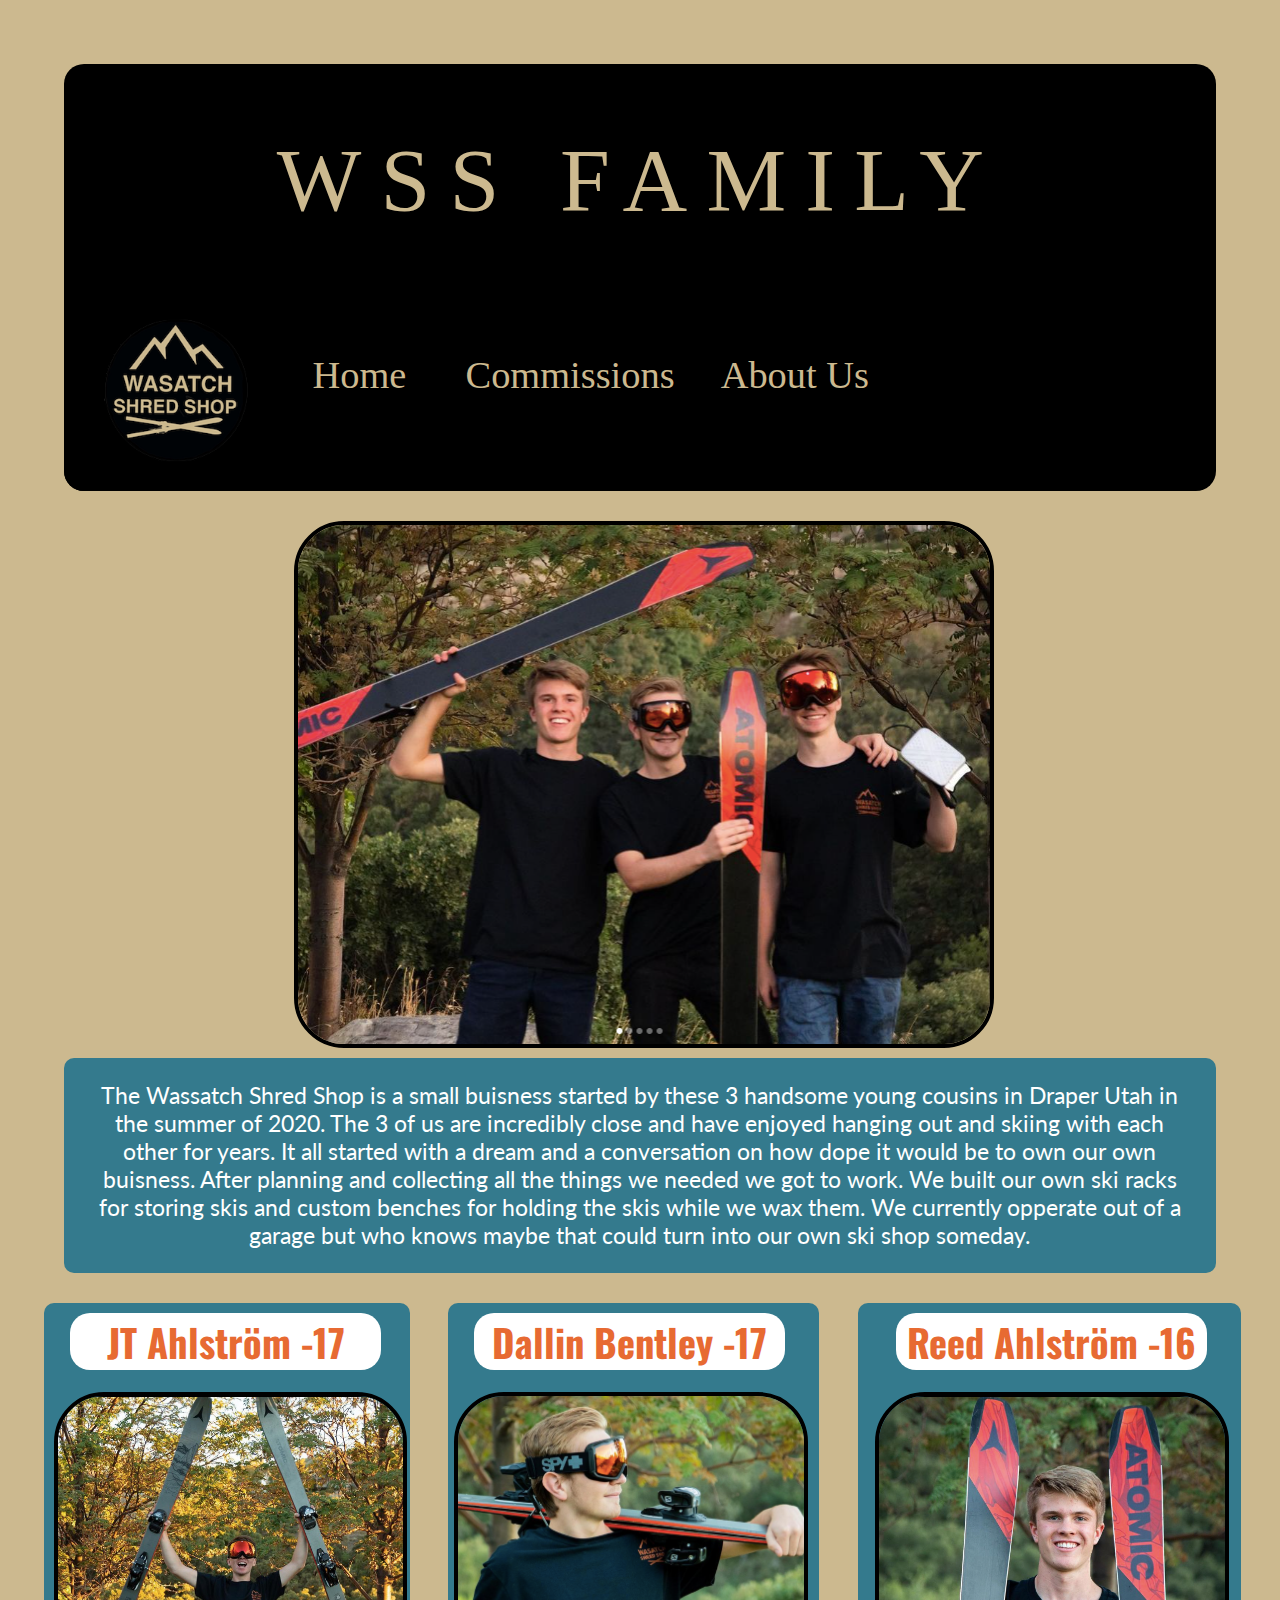
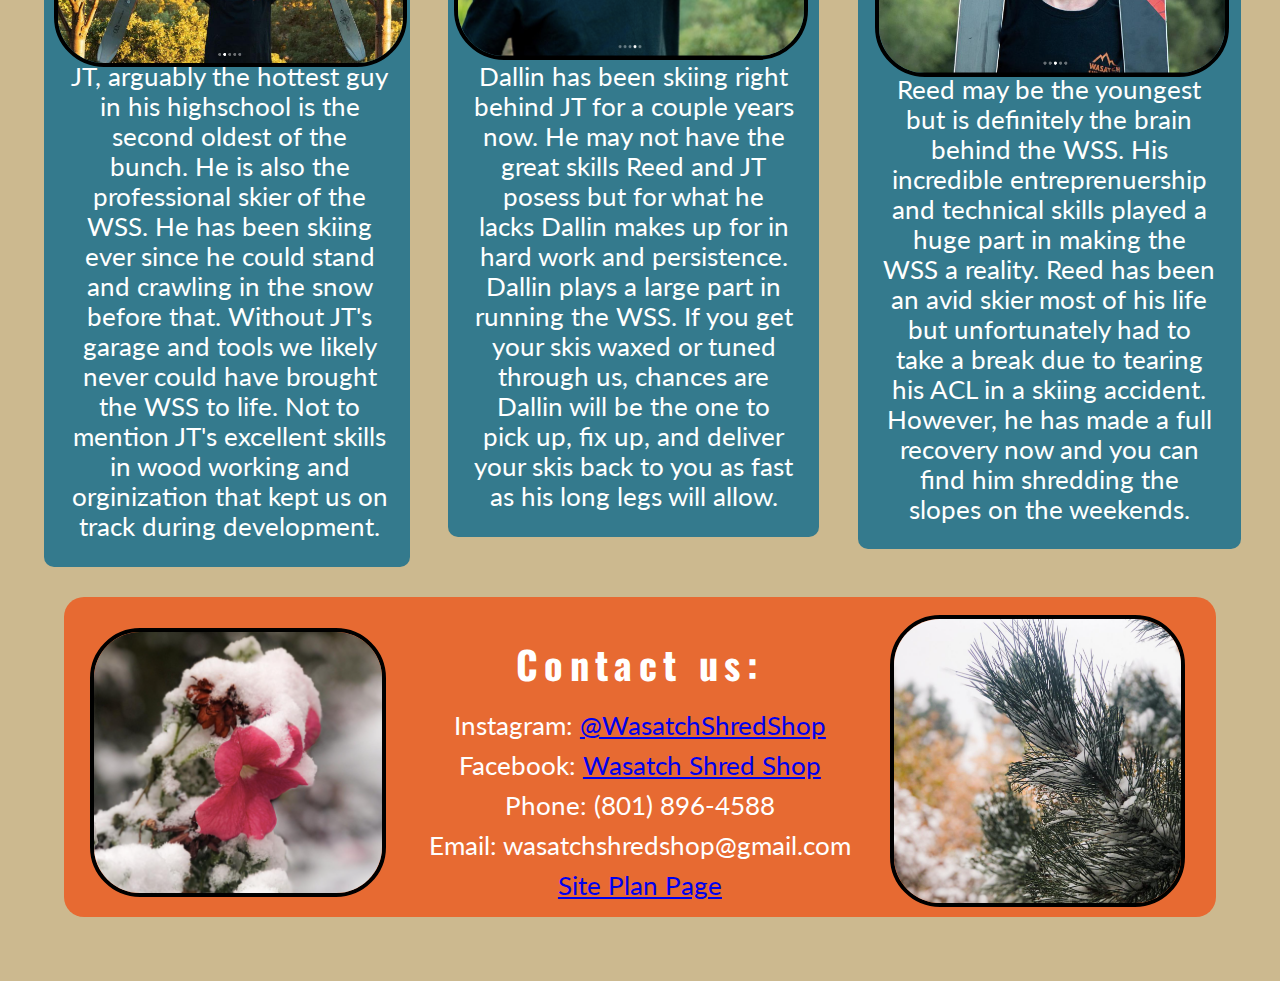
<file: WSS/about_us.html>
<!DOCTYPE html>
<html lang="en">
<head>
    <meta charset="UTF-8">
    <meta http-equiv="X-UA-Compatible" content="IE=edge">
    <meta name="viewport" content="width=device-width, initial-scale=1.0">
    <title>About Us</title>
    <link rel="stylesheet" href="./WSS_CSS.css">
    <link rel="stylesheet" href="./WSS.css">

</head>

    <header> WSS FAMILY </header>
<nav>
    <a class="header_img" href="./WSS.html"><img class="header_img" src="./images/WSS_logo.png" alt="WSS LOGO"></a>
    <a href="./WSS.html">Home</a>
    <a href="./WSS_Commissions.html">Commissions</a>
    <a href="./about_us.html">About Us</a>
</nav>

<body class="about_us_grid">

    <img class="family_img" src="./images/family_photo.png" alt="WSS Founders">
    <p class="family_story">The Wassatch Shred Shop is a small buisness started by these 3 handsome young cousins
        in Draper Utah in the summer of 2020. The 3 of us are incredibly close and have enjoyed
        hanging out and skiing with each other for years. It all started with a dream and a conversation 
        on how dope it would be to own our own buisness. After planning and collecting all the things 
        we needed we got to work. We built our own ski racks for storing skis and custom benches for 
        holding the skis while we wax them. We currently opperate out of a garage but who knows 
        maybe that could turn into our own ski shop someday. </p>


<h1 class="white_background family_intro">Meet The Family!</h1>



<h1 class="JT">JT Ahlström -17</h1>
<img class="JT_img" src="./images/JT.png" alt="Best skier">
<p class="JT_bio">JT, arguably the hottest guy in his highschool 
    is the second oldest of the bunch. He is also the 
    professional skier of the WSS. He has been skiing
    ever since he could stand and crawling in the snow before that.
    Without JT's garage and tools we likely never could have
    brought the WSS to life. Not to mention JT's excellent skills 
    in wood working and orginization that kept us on track during development. 
</p>

<h1 class="Dallin">Dallin Bentley -17</h1>
<img class="Dallin_img" src="./images/Dallin.png" alt="I made this, I can say whatever I want">
<p class="Dallin_bio">Dallin has been skiing right behind JT for a couple 
    years now. He may not have the great skills Reed and JT posess but for what he lacks 
    Dallin makes up for in hard work and persistence. Dallin plays a large
    part in running the WSS. If you get your skis waxed or tuned through us,
    chances are Dallin will be the one to pick up, fix up, and deliver your 
    skis back to you as fast as his long legs will allow. 
</p>

<h1 class="Reed">Reed Ahlström -16</h1>
<img class="Reed_img" src="./images/Reed.png" alt="One sexy boy">
<p class="Reed_bio">Reed may be the youngest but is definitely the brain behind the WSS.
His incredible entreprenuership and technical skills played a huge part
in making the WSS a reality. Reed has been an avid skier most of his life but 
unfortunately had to take a break due to tearing his ACL in a skiing accident.
However, he has made a full recovery now and you can find him shredding the 
slopes on the weekends.
</p>

<footer >
    <h3 class="footer_header white">Contact us:</h3>
    <p class="insta_footer white">Instagram: <a href="https://www.instagram.com/wasatchshredshop/" target="_blank">@WasatchShredShop</a></p>    
    <!-- <img class="insta_img_footer logo white hover" src="./images/instagram_logo.png" alt=""> <a class="white" href="https://www.instagram.com/wasatchshredshop/">@wasatchshredshop</a>  -->
    <p class="facebook_footer">Facebook: <a href="https://www.facebook.com/WasatchShredShop/" target="_blank">Wasatch Shred Shop</a></p>
    <p class="phone_number">Phone: (801) 896-4588 </p>
    <p class="email_footer">Email: wasatchshredshop@gmail.com</p>
    <p class="site_plan"><a href="./WSS_site_plan.html">Site Plan Page</a></p>
    <img class="flower" src="./images/flower.png" alt="flower">
    <img class="tree" src="./images/tree.png" alt="tree">
    </footer>
    
    </body>
</html>
</file>
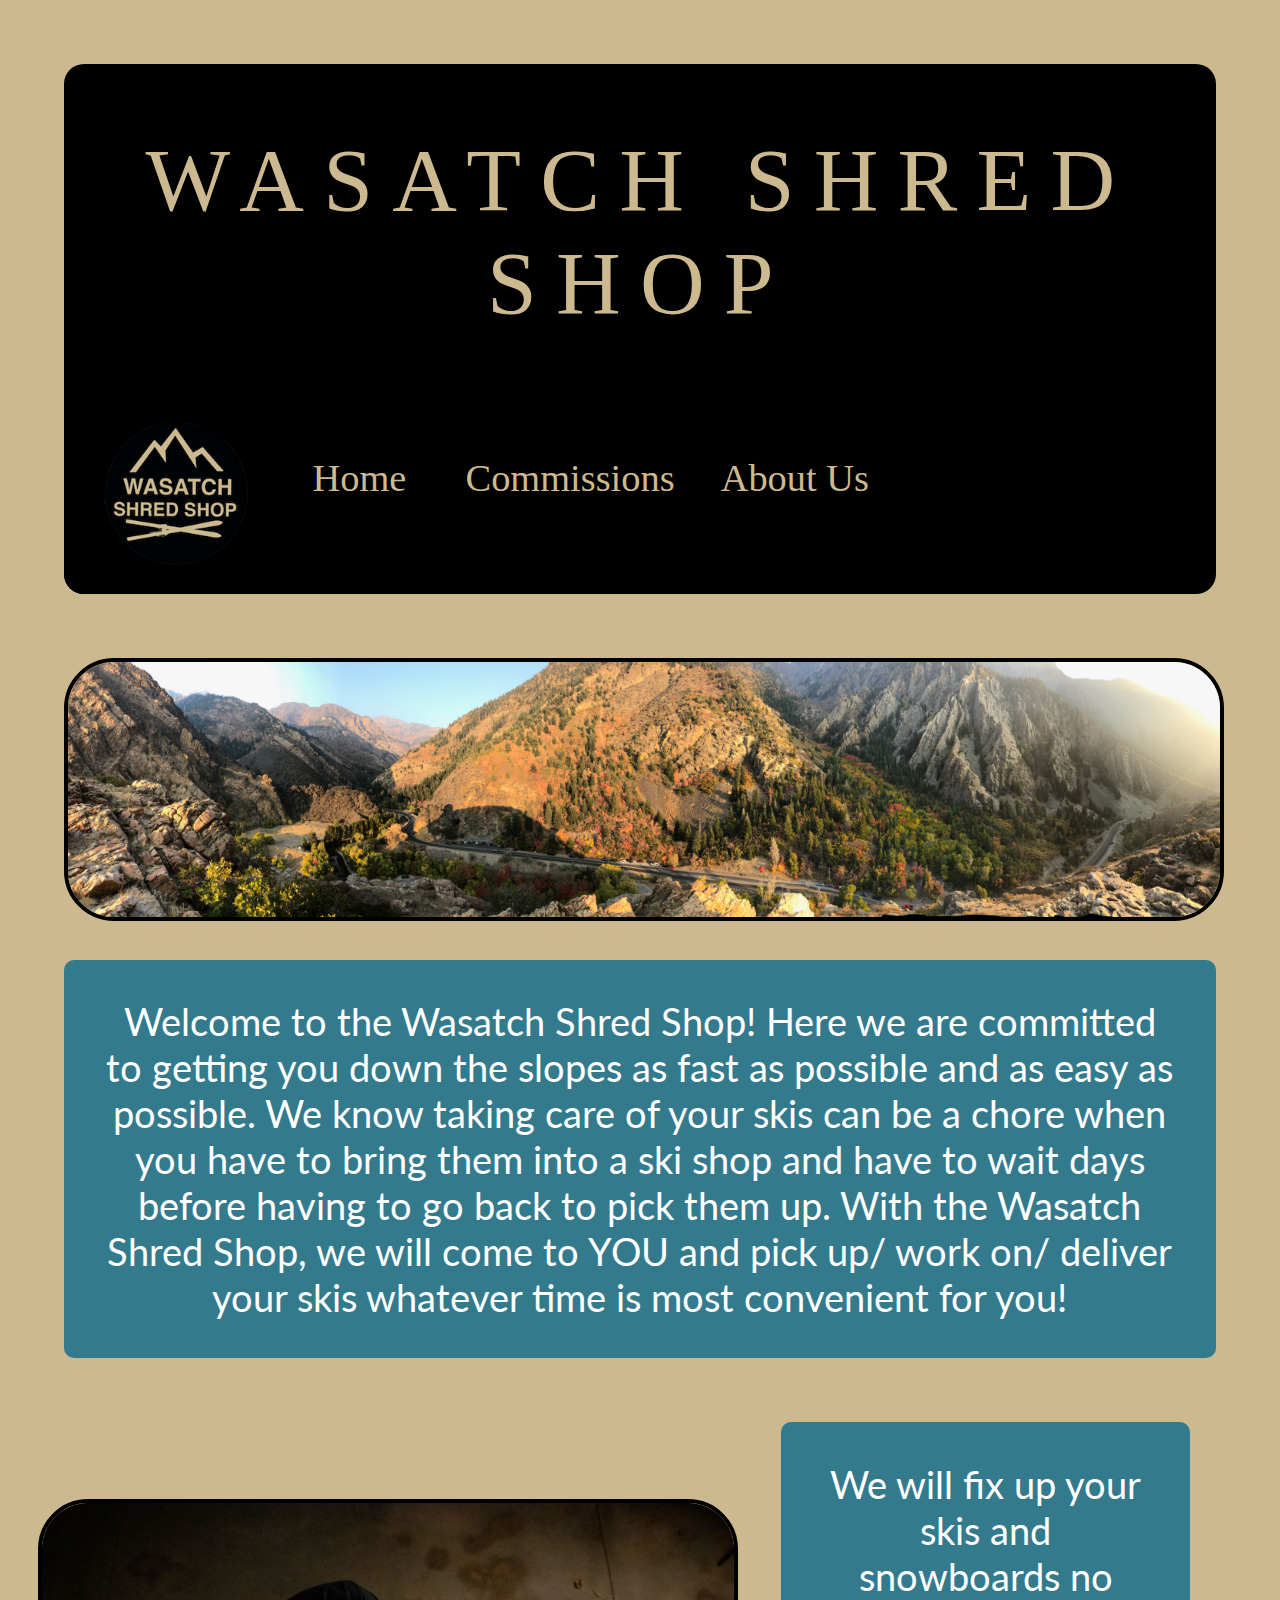
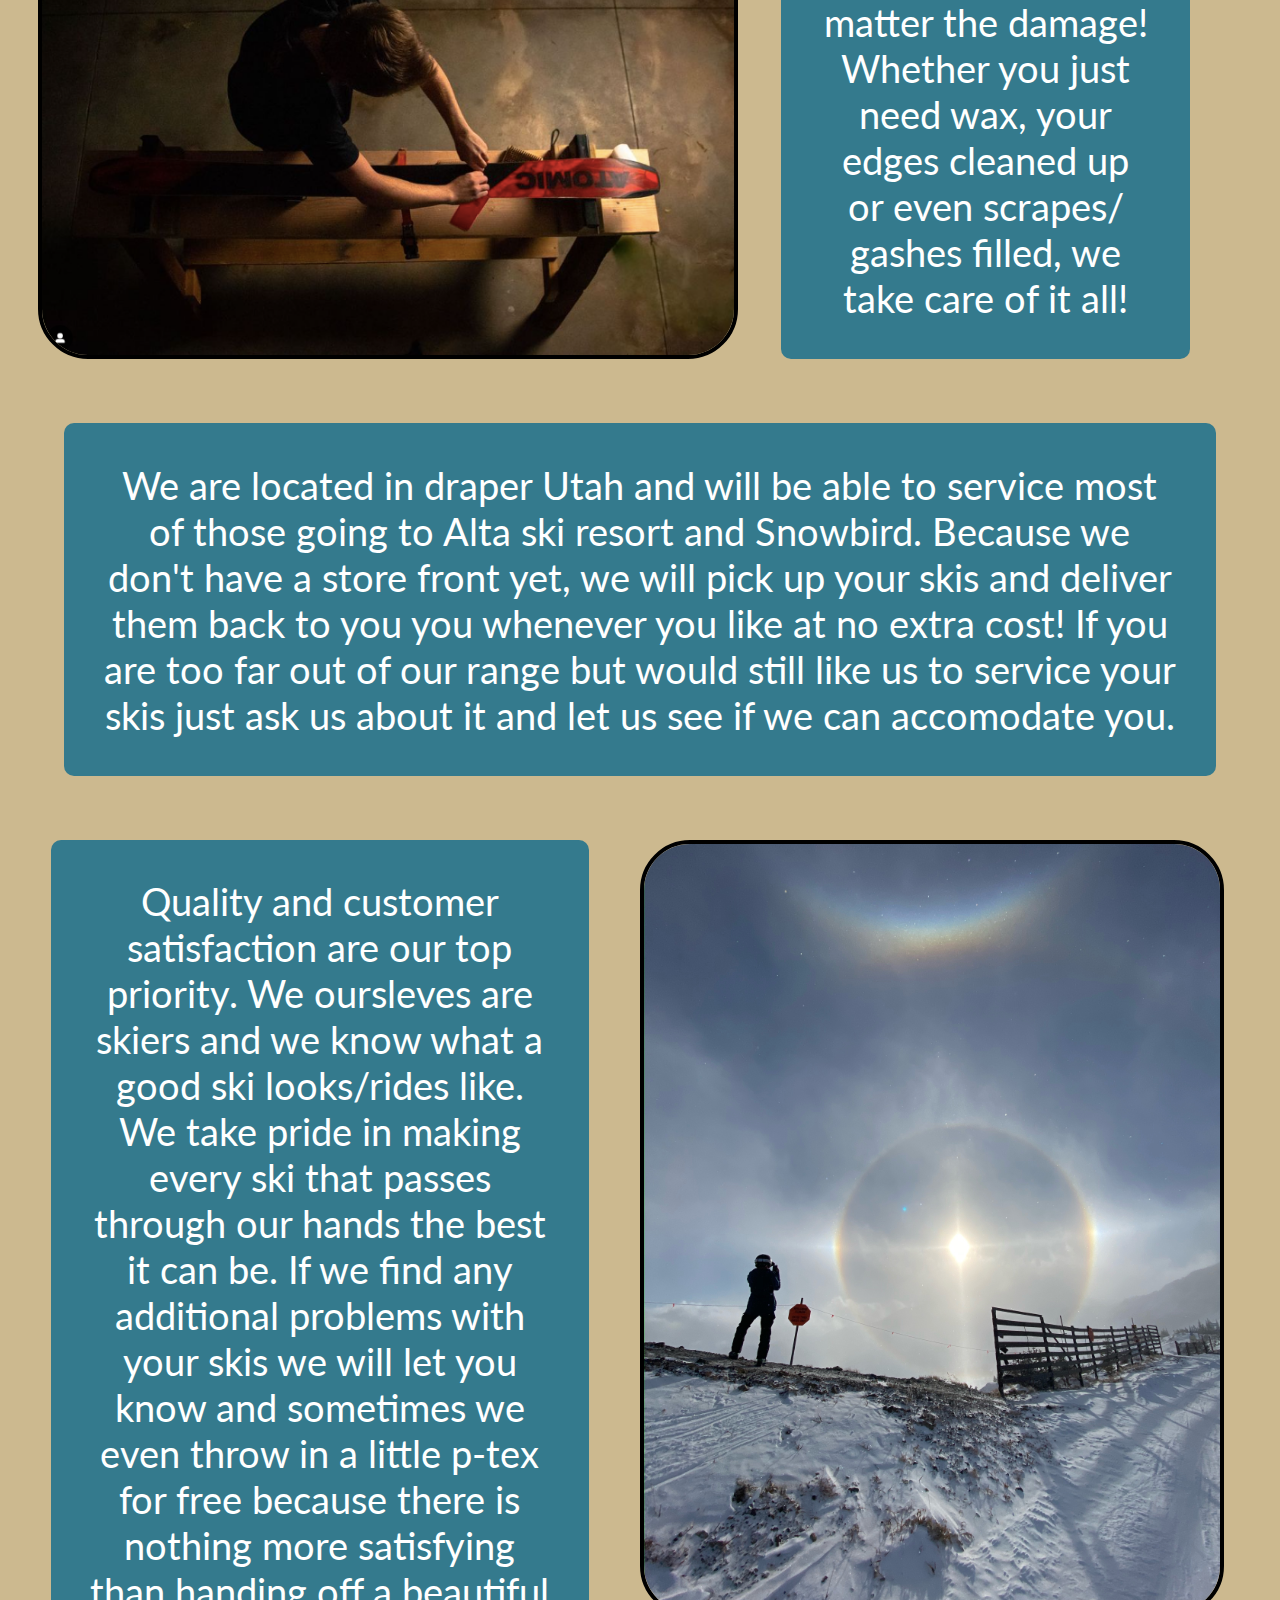
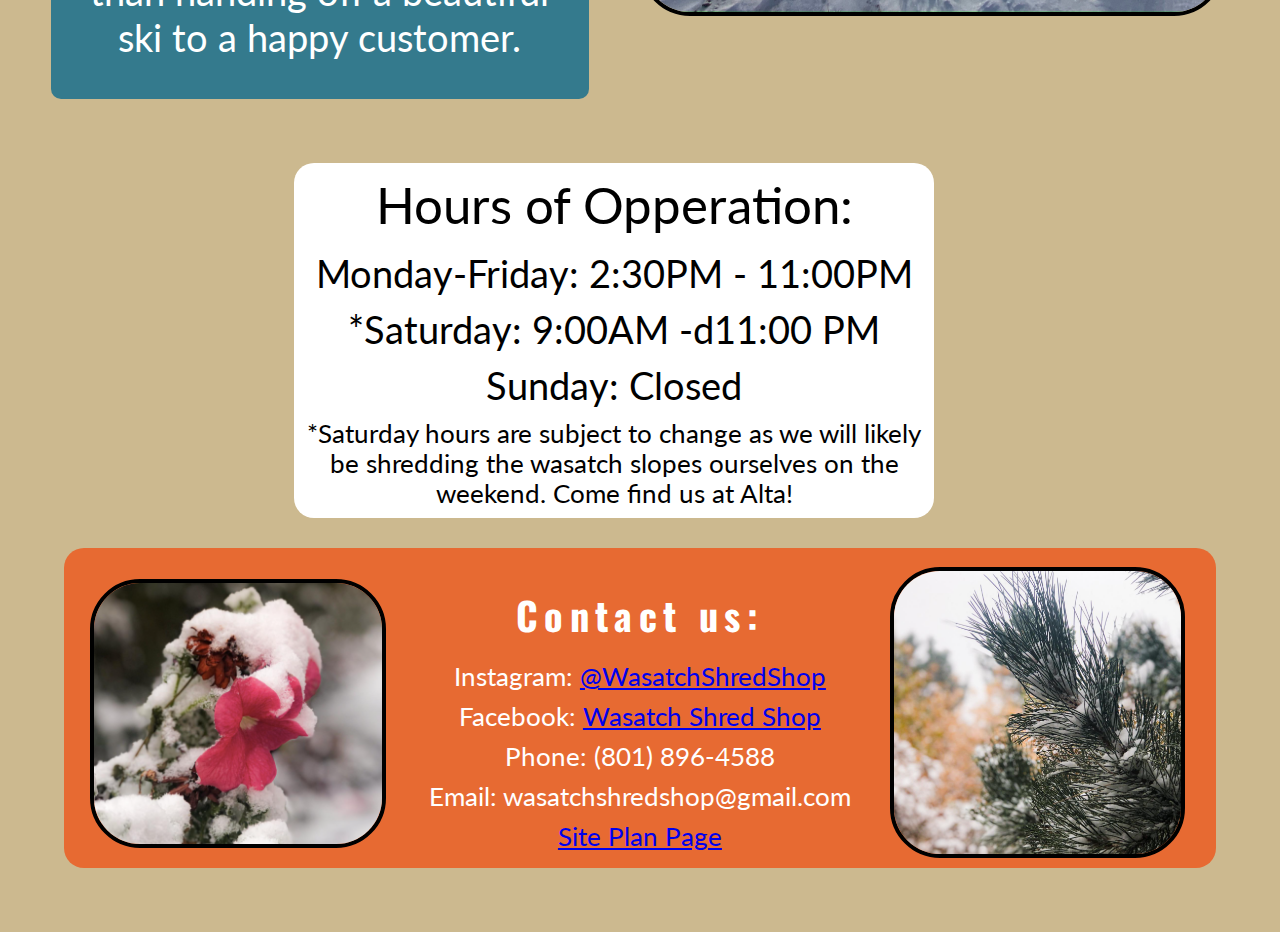
<file: WSS/WSS.html>
<!DOCTYPE html>
<html lang="en">
    <link rel="stylesheet" href="WSS.css">
    <link rel="stylesheet" href="./WSS_CSS.css">
<title>WSS</title>
<body class="about_us_grid">

<header class="header"> 
    <div class="head">WASATCH SHRED SHOP</div>
    
</header>

<nav>
    <a class="header_img" href="./WSS.html"><img class="header_img" src="./images/WSS_logo.png" alt="WSS LOGO"></a>
    <a href="./WSS.html">Home</a>
    <a href="./WSS_Commissions.html">Commissions</a>
    <a href="./about_us.html">About Us</a>
</nav>

<img class="home_img" src="./images/valley_panorama.jpeg" alt="">
<p class="introduction">Welcome to the Wasatch Shred Shop! Here we are committed to getting you down
    the slopes as fast as possible and as easy as possible. We know taking care 
    of your skis can be a chore when you have to bring them into a ski shop and have
    to wait days before having to go back to pick them up. With the Wasatch 
    Shred Shop, we will come to YOU and pick up/ work on/ deliver your skis whatever time is 
    most convenient for you!
</p>
<img class="WSS_img_home" src="./images/WSS_logo.png" alt="">

<img class="aesthetic_scrape" src="./images/aesthetic_scrape.png" alt="">
<p class="fix">We will fix up your skis and snowboards no matter the damage! Whether you just need
    wax, your edges cleaned up or even scrapes/ gashes filled, we take care of
    it all! 
</p>

<p class="location">We are located in draper Utah and will be able to service most of those going to Alta ski resort 
    and Snowbird. Because we don't have a store front yet, we will pick up your skis
    and deliver them back to you you whenever you like at no extra cost! 

     If you are too far out of our range but would still like us to service your skis
    just ask us about it and let us see if we can accomodate you.
</p>

<img class="sun_dogs_img" src="./images/sun_dogs.jpeg" alt="">
<p class="statement">Quality and customer satisfaction are our top priority. We oursleves are skiers
    and we know what a good ski looks/rides like. We take pride in making every
    ski that passes through our hands the best it can be. If we find any additional
    problems with your skis we will let you know and sometimes we even throw in a little
    p-tex for free because there is nothing more satisfying than handing off a 
    beautiful ski to a happy customer. 
</p>

<div class="hours_box"> 
<p class="hours_title">Hours of Opperation:</p>
    <p class="monday"> Monday-Friday: 2:30PM - 11:00PM</p>
   <p class="saturday"> *Saturday: 9:00AM -d11:00 PM</p>
   <p class="sunday">  Sunday: Closed</p>
   <p class="saturday_modified"> *Saturday hours are subject to change as we will likely be
    shredding the wasatch slopes ourselves on the weekend. Come find us at Alta! </p>

</div>

<footer >
<h3 class="footer_header white">Contact us:</h3>
<p class="insta_footer white">Instagram: <a href="https://www.instagram.com/wasatchshredshop/" target="_blank">@WasatchShredShop</a></p>    
<!-- <img class="insta_img_footer logo white hover" src="./images/instagram_logo.png" alt=""> <a class="white" href="https://www.instagram.com/wasatchshredshop/">@wasatchshredshop</a>  -->
<p class="facebook_footer">Facebook: <a href="https://www.facebook.com/WasatchShredShop/" target="_blank">Wasatch Shred Shop</a></p>
<p class="phone_number">Phone: (801) 896-4588 </p>
<p class="email_footer">Email: wasatchshredshop@gmail.com</p>
<p class="site_plan"><a href="./WSS_site_plan.html">Site Plan Page</a></p>
<img class="flower" src="./images/flower.png" alt="flower">
<img class="tree" src="./images/tree.png" alt="tree">
</footer>


</body>







</html>
</file>
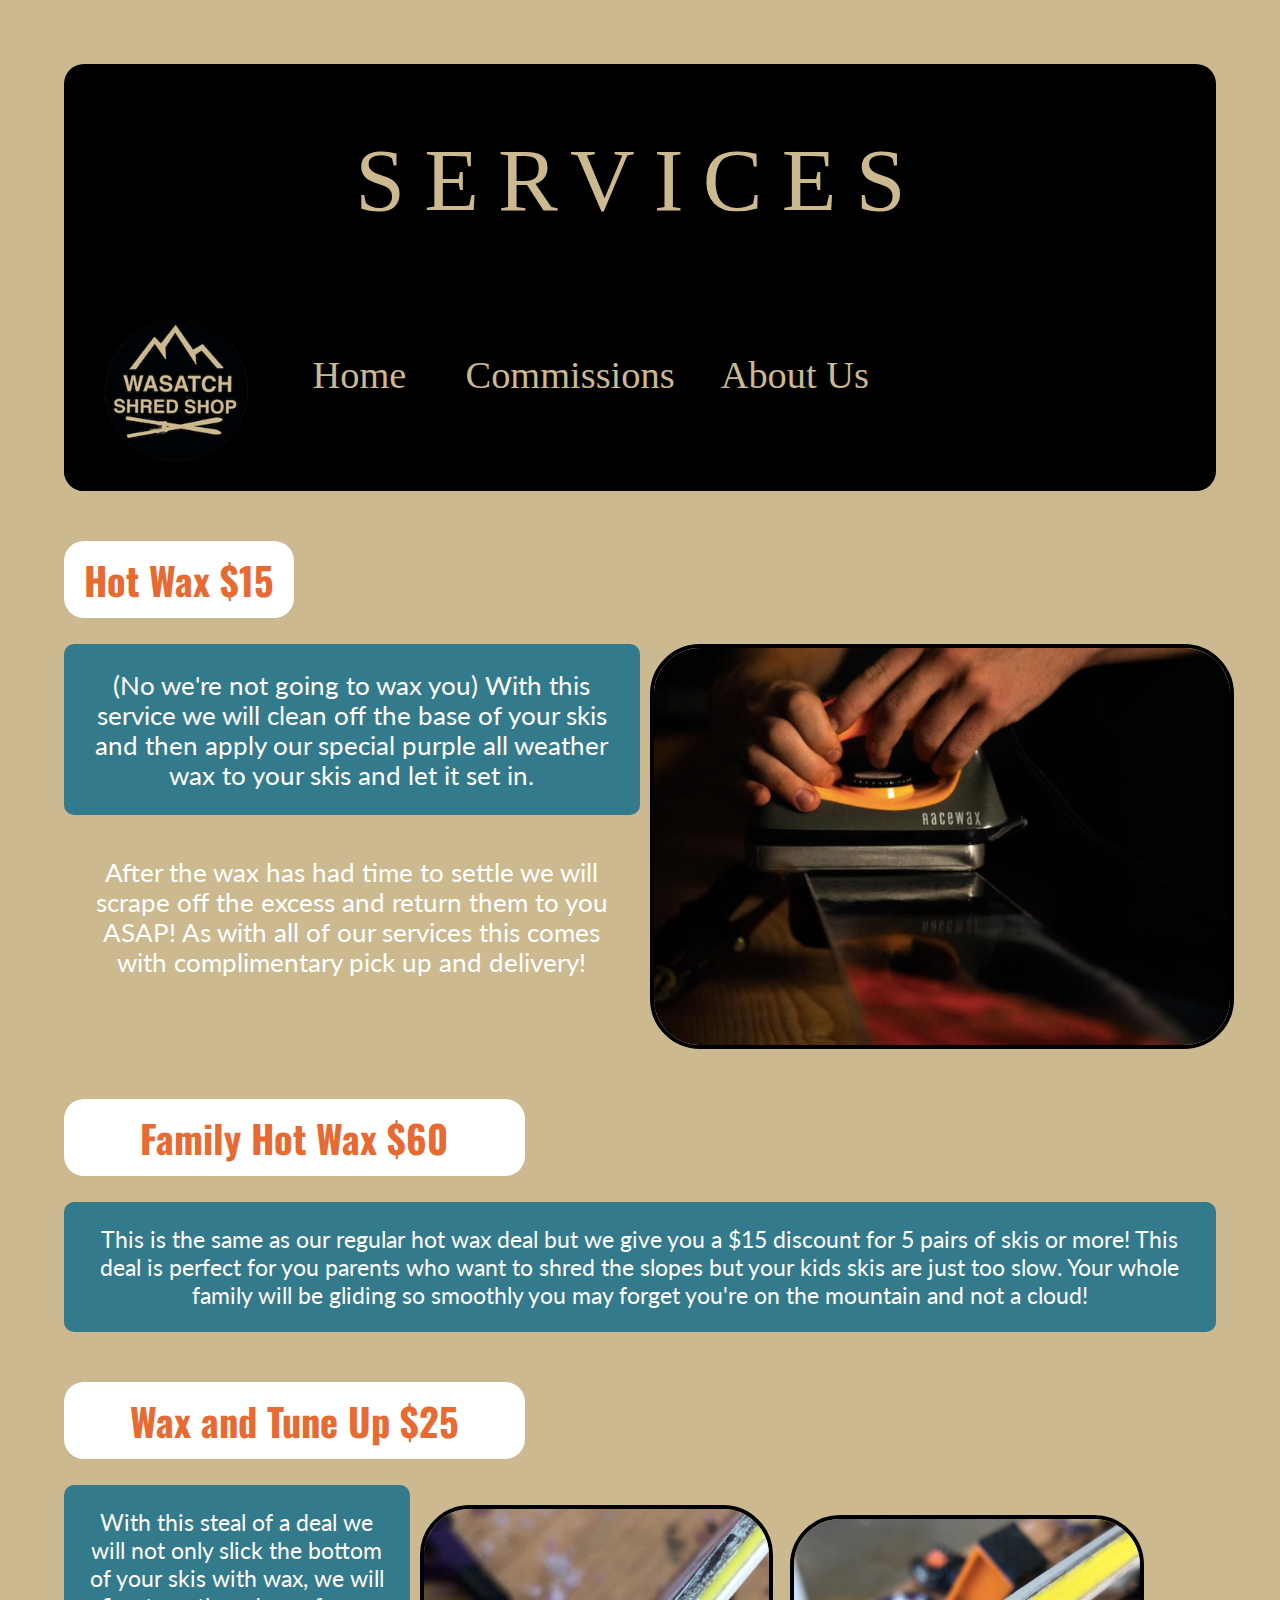
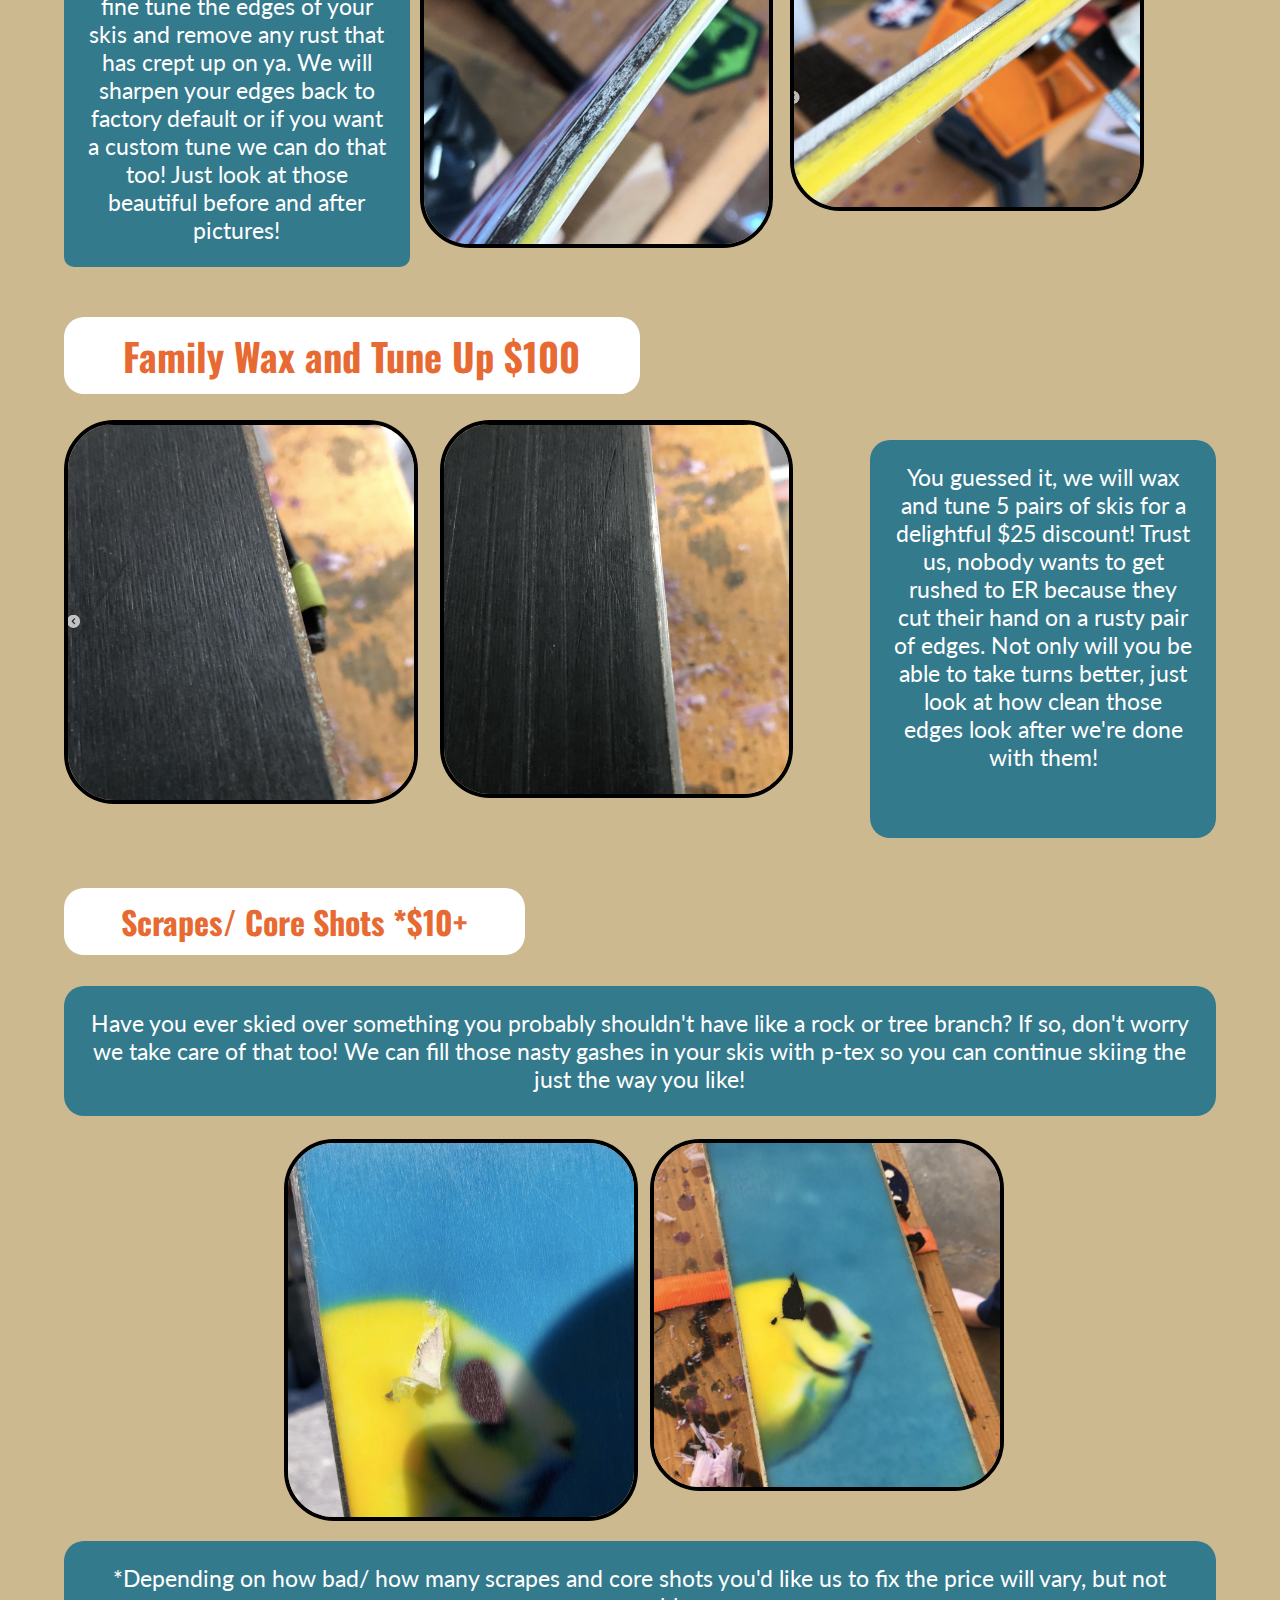
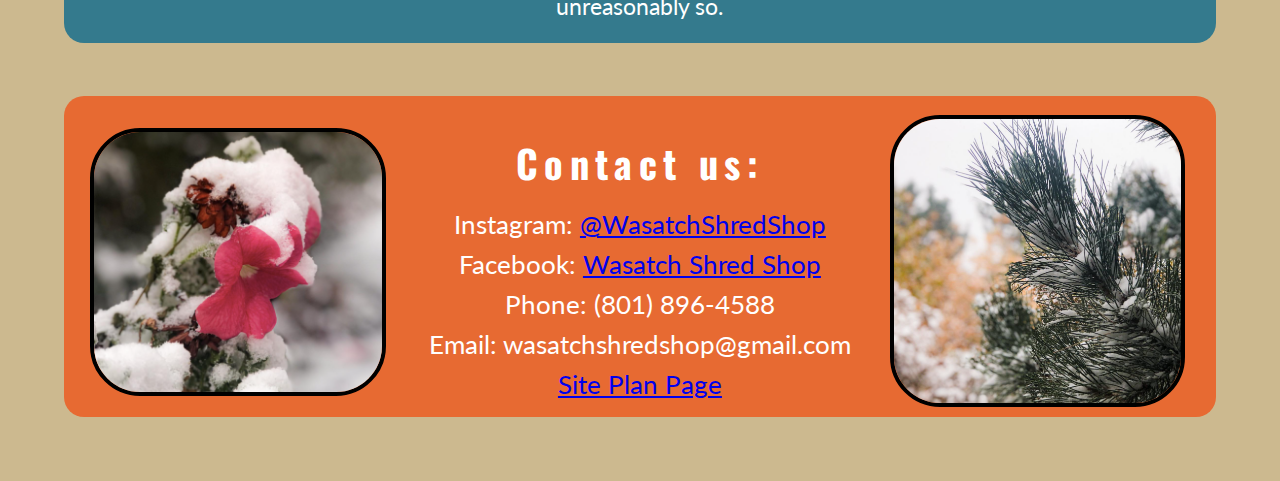
<file: WSS/WSS_Commissions.html>
<!DOCTYPE html>
<html lang="en">
<head>
    
    <meta charset="UTF-8">
    <meta http-equiv="X-UA-Compatible" content="IE=edge">
    <meta name="viewport" content="width=device-width, initial-scale=1.0">
    <title>Comissions</title>
    
    <link rel="stylesheet" href="./WSS_CSS.css">
    <link rel="stylesheet" href="./WSS.css">
    <link rel="stylesheet" href="./WSS.js">
</head>

<body class="commisions_grid_container"></body>

<header> SERVICES
     </header>
<nav>
    <a class="header_img" href="./WSS.html"><img class="header_img" src="./images/WSS_logo.png" alt="WSS LOGO"></a>
    <a href="./WSS.html">Home</a>
    <a href="./WSS_Commissions.html">Commissions</a>
    <a href="./about_us.html">About Us</a>
</nav>



    

    <h1 class="white_background price1">Hot Wax $15</h1>
    <img class="price1_img" src="./images/aesthetic_wax_1.png" alt="Hot wax on ski">
    <p class="white price1_msg1 ">(No we're not going to wax you) With this service we will clean off the base
        of your skis and then apply our special purple all weather wax to your skis and let it set in. 
    </p>
    <p class="price1_msg2 ">
        After the wax has had time
        to settle we will scrape off the excess and return them to you ASAP! As with all of our services this comes with complimentary
        pick up and delivery!
    </p>
    
    <h1 class="white_background price2">Family Hot Wax $60</h1>
    <p class=" price2_msg">This is the same as our regular hot wax deal but we give you a $15 discount for 5 pairs of skis or more!
        This deal is perfect for you parents who want to shred the slopes but your kids skis are just too slow. 
        Your whole family will be gliding so smoothly you may forget you're on the mountain and not a cloud!
    </p>

    <h1 class="white_background price3">Wax and Tune Up $25</h1>


    <img class="price3_img" src="./images/edge_clean.png" alt="">
   

    <img class="price3_img2" src="./images/edge_messy.png" alt="">
    <p class="white price3_msg"> With this steal of a deal we will not only slick the bottom of your skis with wax,
        we will fine tune the edges of your skis and remove any rust that has crept up on ya.
        We will sharpen your edges back to factory default or if you want a custom tune we can do that too!
        Just look at those beautiful before and after pictures!
    </p>


    <h1 class="white_background price4">Family Wax and Tune Up $100</h1>
    <img class="price4_img text" src="./images/edge_before_1.png" alt="dirty edge 1">
    <img class="price4_img2" src="./images/Edge_after_1.png" alt="clean edge 1">
    <p class="white price4_msg">You guessed it, we will wax and tune 5 pairs of skis for a delightful $25 discount!
        Trust us, nobody wants to get rushed to ER because they cut their hand on a rusty pair of
        edges. Not only will you be able to take turns better, just look at how clean those edges look after we're done with them!
    </p> 

<h1 class="white_background price5">Scrapes/ Core Shots *$10+</h1>
<img class="price5_img" src="./images/core_shot.png" alt="">
<img class="price5_img2" src="./images/core_patch.png" alt="">
<p class="white price5_msg">
Have you ever skied over something you probably shouldn't have like a rock or tree branch?
If so, don't worry we take care of that too! We can fill those nasty gashes in your skis with p-tex so 
you can continue skiing the just the way you like! 
</p>
<p class="white price5_msg2">*Depending on how bad/ how many scrapes and core shots you'd like us to fix
    the price will vary, but not unreasonably so. 
</p>

<footer >
    <h3 class="footer_header white">Contact us:</h3>
    <p class="insta_footer white">Instagram: <a href="https://www.instagram.com/wasatchshredshop/" target="_blank">@WasatchShredShop</a></p>    
    <!-- <img class="insta_img_footer logo white hover" src="./images/instagram_logo.png" alt=""> <a class="white" href="https://www.instagram.com/wasatchshredshop/">@wasatchshredshop</a>  -->
    <p class="facebook_footer">Facebook: <a href="https://www.facebook.com/WasatchShredShop/" target="_blank">Wasatch Shred Shop</a></p>
    <p class="phone_number">Phone: (801) 896-4588 </p>
    <p class="email_footer">Email: wasatchshredshop@gmail.com</p>
    <p class="site_plan"><a href="./WSS_site_plan.html">Site Plan Page</a></p>
    <img class="flower" src="./images/flower.png" alt="flower">
    <img class="tree" src="./images/tree.png" alt="tree">
    </footer>
</body>
</html>
</file>
<file: WSS/WSS_CSS.css>
/* if you are using any Google fonts change the font names below to your fonts. 
Any spaces in your font name should be replaced with a +. 
Fonts are separated by a | */
@import url('https://fonts.googleapis.com/css?family=IM+Fell+French+Canon+SC|Lato');

@import url('https://fonts.googleapis.com/css2?family=Oswald&display=swap');


:root {
  /* change the values below to your colors from your palette */
  --primary-color: rgb(0, 0, 0);
  --secondary-color: rgb(204,185,143) ;
  --accent1-color: rgb(231,106,50);
  --accent2-color: #1F7A8C;

  /* change the values below to your chosen font(s) */
 
  --heading-font: 'Oswald', sans-serif;
  --paragraph-font: 'Lato', Helvetica, sans-serif;

  /* these colors below should be chosen from among your palette colors above */
  --headline-color-on-white: #e76a32;  /* headlines on a white background */ 
  --headline-color-on-color: rgb(204,185,143); /* headlines on a colored background */ 
  --paragraph-color-on-white: #396E94; /* paragraph text on a white background */ 
  --paragraph-color-on-color: rgb(204,185,143); /* paragraph text on a colored background */ 
  --paragraph-background-color: black  ;
  --nav-link-color: rgb(204,185,143);
  --nav-background-color: black ;
  --nav-hover-link-color: white;
  --nav-hover-background-color: #396E94;
}


/*  Look around below...but DON'T CHANGE ANYTHING! */

body {
  /* max-width: 1200px; */
  margin: 0 auto;
  padding: 5vw;
  font-size: 2.5vw;
  text-align: center;
}
img {
  display: block;
  margin: 0 auto;
}
h1, h2, h3, h4, h5, h6 {
  font-family: var(--heading-font);
  color: var(--headline-color-on-white);
}
h2 {
  text-align: center;
}
hr {
  height: 3px;
  margin: 35px 0;
  background: var(--accent1-color);
}
header {
  padding: 5vw;
  text-align: center;
  color: var(--paragraph-color-on-color);
  background-color: var(--paragraph-background-color);
}
header > h1, header > h2 {
  color: var(--headline-color-on-color);
}

p {
  font-family: var(--paragraph-font);
  color: var(--paragraph-color);
  padding: 1em;
}
.colors {
  width: 100%;
  min-width: 350px;
  margin: 30px auto;
  text-align: center;
}
.colors th {
  background-color: #999;
}
.colors td{
  width: 25%;
  height: 3em;
}

.primary {
  background-color: var(--primary-color);
}
.secondary {
  background-color: var(--secondary-color);
}
.accent1 {
  background-color: var(--accent1-color);
}
.accent2{
  background-color: var(--accent2-color);
}

p.colored {
  background-color: var(--paragraph-background-color);
  color: var(--paragraph-color-on-color);
}

nav {
  background-color: var(--nav-background-color);
  line-height: 3em;
  text-align: center;
  font-size: 1.2em;
 
  grid-column: 1/11 ;
}
nav  {
  list-style-type: none;
  display: flex;
  border-bottom-left-radius: 20px;
  border-bottom-right-radius: 20px;
  grid-column: 1/11 ;
  /* min-width: 554px; */

}
nav a {
  /* padding:1em; */
  min-width: 120px;
  text-decoration: none;
  padding: 2%;
  border-radius: 20px;
  grid-column: 1/11 ;

}
nav img{
  width: 100px;
  margin-top: -10px;
  border-bottom-left-radius: 20px;
  grid-column: 1/11 ;
}
nav a:link, nav a:visited {
  color: var(--nav-link-color);
}
nav a:hover {
  color: var(--nav-hover-link-color);
  background-color: var(--nav-hover-background-color);
  border-bottom-left-radius: 20px;
}

.sitemap {
  display: grid;
  justify-content: center;

  grid-template-columns: repeat(6, 15%);
  grid-template-rows: 3em 1.5em 1.5em 3em;
  grid-template-areas: ". . home home . ."
    ". . . top . ."
    ". left left right right ."
    "page2 page2 . . page3 page3";
}
.sitemap > div {

  text-align: center;

}
.sm-home {
  grid-area: home;
  background-color: #ccc;
  line-height: 3em;
}
.sm-page2 {
  grid-area: page2;
  background-color: #ccc;
  line-height: 3em;
}
.sm-page3 {
  grid-area: page3;
  background-color: #ccc;
  line-height: 3em;
}

.top {
  grid-area: top;
  border-left: 1px solid;
}

.left {
  grid-area: left;
  border-top: 1px solid;
  border-left: 1px solid;
}

.right {
  grid-area: right;
  border-top: 1px solid;
  border-right: 1px solid;
}
</file>
<file: WSS/WSS.css>
body {background-color: rgb(204, 185, 143);
display:grid;
}
.commisions_grid_container{
     display: grid;
     grid-template-columns: 10% 10% 10% 10% 10% 10% 10% 10% 10% 10%;
     /* grid-template-rows: 1fr 1fr 1fr 1fr 1fr 1fr ; */
}
header{

     font-size: 7vw;
     letter-spacing: 1.5vw;
     background-color: black;
     color: rgb(204,185,143);
     text-align: center;
     /* min-width: 440px; */
     /* line-height: 50px; */
     border-top-left-radius: 20px;
     border-top-right-radius: 20px ;
     grid-column: 1/11 ;
}
.sticky{
     position: fixed; 
     top:0;
     width: 100%;
}

.black_background{
     background-color:black;
     
}
.myheader{
     grid-column: 1/11 ;
}
.nav {
     padding-top: 102px;
     grid-column: 1/11;
     /* min-width: 440px; */
     
}

.secondary_color{
     color:rgb(231,106,50)
}
p{font-size: 150%;}
title{font-size: 500%;}
img{border-radius: 50px}
h1{text-align: left;}
h3{text-align: center;}
p {text-align: center;}


.center {display: block;
     margin-left: auto;
      margin-right: auto;
       width: 30%}
/* footer{font-size: 100%} */

.logo{
     max-width: 80px;
     background-color: white;
}
.header_img{
     background-color: black;
     width: 13vw ;
   
     /* border-bottom-left-radius: 20px; */
}
footer{
     display: grid ;
     grid-template-columns: 25% 25% 25% 25%;
     grid-template-rows: auto;
     background-color:rgb(231,106,50) ;
     color: white;
     /* min-width: 553px; */
     margin: 0 auto;
     margin-top: 30px;
     grid-column: 1/11;
     grid-row: 30;
     border-radius: 20px;
     width: 100%;
     /* font-size: 1vw; */
     padding: 0;
     max-height: fit-content;

}

.footer_header{
grid-column: 2/4;
grid-row: 1;
font-size: 3vw;
letter-spacing: .5vw;
height: fit-content;
margin-bottom: 1vw;
}
.insta_footer{
grid-column: 2/4;
grid-row: 2;
font-size: 2vw;
margin: 0 auto;
padding:5px;
}
.facebook_footer{
     grid-column:2/4;
     grid-row: 3;
     font-size: 2vw;
     margin: 0 auto;
     padding: 5px;
}
.phone_number{
     font-size: 2vw;
     grid-column: 2/4;
     grid-row: 4;
     margin: 0 auto;
     padding: 5px;
}
.email_footer{
     font-size: 2vw;
     grid-column: 2/4;
     grid-row: 5;
     margin: 0 auto;
     padding: 5px;
     padding-bottom: 5px;
}
.site_plan{
     font-size: 2vw;
     grid-column: 2/4;
     grid-row: 6;
     margin: 0 auto;
     padding: 5px;
     padding-bottom: 10px;   
}
.tree{
     
width: 100%;
margin: 10px;
/* padding: 10px; */
grid-row: 10;
grid-column: 4/5;
margin-top: -23vw;
margin-left: -3vw;
border: 4px solid black;
}
.flower{
width: 100%;
margin: 1vw;
/* padding: 10px; */
grid-row: 10;
grid-column: 1/2;
margin-top: -22vw;
margin-left: 2vw;
border: 4px solid black;
}



.white{
     color: white;
     text-decoration:none;
}
.white_background{
     background-color: white;
     /* box-sizing:content-box; */
     border-radius: 20px;
     
     float: left;
     padding: 10px;
     margin-top: 50px;
}

/* COMMISSIONS PAGE SPECIFIC CSS */


.price1{
     font-size: 3vw ;
grid-column: 1/3;
text-align: center;

}
.price1_msg1{
     font-size: 2vw;
grid-column: 1/6;
/* grid-row: 4/5; */

background-color:rgb(52,122,141) ;

margin: 0 auto;
max-height: fit-content;

border-top-left-radius: 10px;
border-top-right-radius: 10px;
border-radius: 10px;
}

.price1_msg2{
     font-size:2vw;
margin: 0 auto;
padding-top: 0;
/* padding-bottom: 30vw; */

margin-top: -15vw;
color: white;
grid-column: 1/6;
height: fit-content;

border-top-right-radius: 10px;
border-bottom-left-radius:10px ;
border-bottom-right-radius:10px ;

}
.price1_img{
grid-column: 6/11 ;
grid-row: 4 ;
width: 100%;
margin-left: 10px;
margin-bottom: 0;
border: 4px solid black;

}

.price2{
     font-size: 3vw;
grid-column: 1/5;

text-align: center;
/* min-width: 248px; */
/* margin-top: -60px; */

}
.price2_msg{
     color:white;
     font-size: 1.8vw;
     grid-column: 1/11;
     grid-row: 7;
     background-color:rgb(52,122,141) ;
     margin: 0 auto;
     border-top-left-radius: 10px;
     border-top-right-radius: 10px;
     border-radius: 10px;
width: fit-content;
}

.price3{
grid-column: 1/5;
text-align: center;
font-size: 3vw;

     
}
.price3_msg{
     font-size: 1.8vw;
     grid-column: 1/4;
     grid-row: 9;
     background-color:rgb(52,122,141) ;
     margin: 0 auto;
     border-radius: 10px;
     
}
.price3_img{
     grid-column: 7/10 ;
     grid-row: 9;
     width: 100%;
    
     
     margin-right: 10px;
     margin-left: 35px;
     margin-top: 30px;
     border: 4px solid black;
  
}
.price3_img2{
     grid-column: 4/7;
     width: 100%;
     margin-top:20px;
     margin-left: 10px;
     border: 4px solid black;
   
    
}
.price4{
grid-column: 1/6;
text-align: center;
font-size: 3vw;

}
.price4_msg{
     font-size: 1.8vw;
     grid-column: 8/11;
     background-color:rgb(52,122,141) ;
     margin: 0 auto;
     border-radius: 20px;
     margin-top: 20px;
}
.price4_img{
     grid-column: 1/4 ;
     width: 100%;
    
     margin-top: 0;
     margin-right: 0;
    margin-bottom: 20px;
     border: 4px solid black;
}
.price4_img2{
     grid-column: 4/7 ;
     width: 100%;
    margin-top: 0;
     margin-bottom: 40px;
     margin-left: 30px;
     border: 4px solid black;
}
.price5{
     grid-column: 1/5;
     text-align: center;
     font-size: 2.5vw;
}
.price5_img{
     grid-column: 3/6 ;
     width: 100%;
    
     margin-top: 0;
     margin-right: 0;
     margin-left: -10px;
     border: 4px solid black;
}
.price5_img2{
     grid-column: 6/9 ;
     width: 100%;
    margin-top: 0;
     /* margin-bottom: 20px; */
     margin-left: 10px;
     border: 4px solid black;
}
.price5_msg{
grid-column: 1/11;
grid-row: 13;
font-size: 1.8vw;
background-color:rgb(52,122,141) ;
border-radius: 20px;
margin-top: 10px;

}
.price5_msg2{
grid-column: 1/11;
font-size: 1.8vw;
background-color:rgb(52,122,141) ;
border-radius: 20px;
margin-top: 20px;
}

@media screen and (max-width: 1000px) {
.price1{
     font-size: 5vw ;
grid-column: 1/5;
text-align: center;

}


.price1_msg1{

     font-size: 3vw;
grid-column: 1/4;
grid-row: 4;
background-color:rgb(52,122,141) ;
padding-bottom: 0;
margin: 0 auto;
border-top-left-radius: 10px;
border-top-right-radius: 10px;
/* min-width: 120px; */
}

.price1_msg2{
     font-size: 2.8vw;
     padding-top: 10px;
     padding-bottom: 30px;
     /* margin-top: -10px; */
margin: 0 auto;
color: white;
margin-top: -20px;
grid-column: 1/11;
background-color:rgb(52,122,141) ;
border-top-right-radius: 10px;
border-bottom-left-radius:10px ;
border-bottom-right-radius:10px ;

}
.price1_img{
grid-column: 4/11 ;
grid-row: 4 ;
width: 100%;
margin: 10px;
margin-bottom: 30px;
border: 4px solid black;

}

.price2{
     font-size: 4.8vw;
grid-column: 1/6;
grid-row: 6;
text-align: center;
/* min-width: 248px; */
/* margin:auto; */
margin-top: 30px;
margin-bottom: 20px;

width: 40vw;

}
.price2_msg{
     color:white;
     font-size: 3vw;
     grid-column: 1/11;
     grid-row: 7;
     background-color:rgb(52,122,141) ;
     margin: 0 auto;
     border-top-left-radius: 10px;
     border-top-right-radius: 10px;
     border-radius: 10px;
}

.price3{
grid-column: 1/7;
text-align: center;
font-size: 4.8vw;
margin-top: 30px ;

     
}
.price3_msg{
     font-size: 3vw;
     grid-column: 1/11;
     grid-row: 9;
     background-color:rgb(52,122,141) ;
     
     
     margin: 0 auto;
     border-radius: 10px;
     
}
.price3_img{
     grid-column: 6/11 ;
     grid-row: 10;
     width: 100%;
    
     margin:40px;
     margin-right: 0;
     margin-left: 10px;
     border: 4px solid black;
  
}
.price3_img2{
     grid-column: 1/6 ;
     
     width: 100%;
     margin: 20px;
     margin-bottom: 40px;
     margin-left: -10px;
     border: 4px solid black;
}
.price4{
grid-column: 1/9;
text-align: center;
font-size: 4.8vw;
margin-top: 10px;

}
.price4_msg{
     font-size: 3vw;
     grid-column: 1/11;
     grid-row: 12;
     background-color:rgb(52,122,141) ;
     margin: 0 auto;
     border-radius: 10px;
     
}
.price4_img{
     grid-column: 1/6 ;
     width: 100%;
    
     margin-top: 30px;
     margin-right: 0;
     margin-left: -10px;
     border: 5px solid black;
}
.price4_img2{
     grid-column: 6/11 ;
     width: 100%;
    margin-top: 30px;
     margin-bottom: 20px;
     margin-left: 10px;
     border: 5px solid black;
}
.price5{
     grid-column: 1/8;
     text-align: center;
     font-size: 4.8vw;
     margin-top: 20px;

}
.price5_img{
     grid-column: 1/6 ;
     width: 100%;
    
     margin-top: 0;
     margin-right: 0;
     margin-left: -10px;
     border: 4px solid black;
}
.price5_img2{
     grid-column: 6/11 ;
     width: 100%;
    margin-top:0;
     /* margin-bottom: 40px; */
     margin-left: 10px;
     border: 4px solid black;
}
.price5_msg{
grid-column: 1/11;
grid-row: 15;
font-size: 3vw;
/* background-color:rgb(52,122,141) ; */
border-radius: 10px;

}
.price5_msg2{
grid-column: 1/11;
grid-row: 16;
font-size: 3vw;
/* background-color:rgb(52,122,141) ; */
border-radius: 10px;
margin-top: -10px;
}

}



@media screen and (max-width: 700px) {
     body{
          display:inline-block;
     }
     
     #hero{
         display: block;
         height: auto;
     }

     .home-grid{
          display: block;
         height: auto;
     }
     nav, footer {
         flex-direction: column;
     }
     nav img{
          display: block;
          padding-left: 33vw;
          margin:0 auto;
          border-bottom-left-radius: 20px;
          grid-column: 1/11 ;
     }
     nav a {
         display: block;
         padding: 15px;
         color:black;
         border-bottom-left-radius: 20px;
         grid-column: 1/11 ;
     }
     nav{
          text-align: center;
     }
  
}
     /* ABOUT US SPECIFIC CSS */
     .about_us_grid{
     display: grid;
     grid-template-columns: 10% 10% 10% 10% 10% 10% 10% 10% 10% 10%;
     text-align: center;
}
@media screen and (max-width: 4000px) {
     .family_img{
          grid-column: 3/9;
          width:100%;
          max-width: 700px;
          /* min-width: 573px; */
          margin-top: 30px;
          border: 4px solid black;
     }
     .family_story{
          grid-column: 1/11;
          font-size: 1.8vw;
          background-color:rgb(52,122,141) ;
          color: white;
          border-radius: 10px;
          margin-top: 10px;
          margin-bottom: 30px;
     }
     .family_intro{
          display:none;
          grid-column:4/9 ;
     
     }
     .JT{
          
     grid-column: 1/4;
     grid-row: 6;
     background-color: white;
     border-radius: 20px;
     text-align: center;
     margin-bottom: 0;
     margin-top: 10px;
     margin-left: .5vw;
     
     font-size: 3vw;
     z-index: 2;
     /* max-height: 52px; */
     width: 90%;
     height: fit-content;
     /* max-width: 200px ; */
     
     
     }
     .JT_img{
     grid-column: 1/4;
     grid-row: 6;
     width: 100%;
     max-width: 700px;
     /* min-width: 573px; */
     margin-top: 7vw;
     margin-bottom: 10px;
     margin-left: -.8vw;
     z-index: 1;
     border: 4px solid black;
     
     }
     .JT_bio{
     grid-column: 1/4;
     grid-row: 6;
     background-color:rgb(52,122,141) ;
     color: white;
     border-radius: 10px;
     /* margin-top: -10px; */
     font-size: 2vw;
     margin:0;
     margin-left: -20px;
     padding-right: 20px;
     padding-top: 28vw;
     z-index: -1;
     }
     .Dallin{
     grid-column: 4/7;
     grid-row: 6;
     background-color: white;
     border-radius: 20px;
     text-align: center;
     margin-bottom: 0;
     margin-top: 10px;
     margin-left: 5vw;
     
     font-size: 3vw;
     z-index: 2;
     width: 90%;
     height: fit-content;
     }
     .Dallin_img{
     grid-column: 4/7;
     grid-row: 6;

     width: 100%;
     /* max-width: 700px; */
     /* min-width: 573px; */
     margin-top: 7vw;
     margin-bottom: 10px;
     margin-left: 3.5vw;
     z-index: 1;
     border: 4px solid black;
     }
     .Dallin_bio{
     grid-column: 5/8;
     grid-row: 6;
     background-color:rgb(52,122,141) ;
     color: white;
     border-radius: 10px;
     /* margin-top: -10px; */
     font-size: 2vw;
     margin:0;
     margin-left: -6vw;
     margin-right: 4vw;
     
     padding-top: 28vw;
     
     z-index: -1;
     max-height: fit-content;

     }
     .Reed{
          grid-column: 8/11;
          grid-row: 6;

          background-color: white;
          border-radius: 20px;
          text-align: center;
          margin-bottom: 0;
          margin-top: 10px;
          margin-left: 2vw;
          
          font-size: 3vw;
          z-index: 2;
          /* max-height: 52px; */
          width: 90%;
          height: fit-content;
     }
     .Reed_img{
          grid-column: 8/11;
          grid-row: 6;
          width: 100%;
          max-width: 700px;
          /* min-width: 573px; */
          margin-top: 7vw;
          margin-bottom: 10px;
          margin-left: .4vw;
          z-index: 1;
          border:4px solid black;
     }
     .Reed_bio{
          grid-column: 8/11; 
          background-color:rgb(52,122,141)  ;
          color:white;
          border-radius: 10px;
          grid-row: 6;
          font-size: 2vw;
          margin:0;
          margin-left: -1vw;
          margin-right: -2vw;
          
          padding-top: 29vw;
          
          z-index: -1;
          max-height: fit-content;
     }
}


@media screen and (max-width: 1000px) {
.family_img{
     grid-column: 1/11;
     width:100%;
     max-width: 700px;
     /* min-width: 573px; */
     margin-top: 30px;
}
.family_story{
     grid-column: 1/11;
     font-size: 2vw;
     background-color:rgb(52,122,141) ;
     color: white;
     border-radius: 10px;
     margin-top: 10px;
     margin-bottom: 30px;
}
.family_intro{
     display:none;
     grid-column:4/9 ;

}
.JT{
grid-column: 4/8;
grid-row: 5;
background-color: white;
border-radius: 20px;
text-align: center;
margin-bottom: 0;
margin-top: 0;
font-size: 4.8vw;
max-height: fit-content;
width: 100%;
/* z-index: 1; */


}
.JT_img{
grid-column: 2/10;
width: 100%;
max-width: 700px;
/* min-width: 573px; */
margin-top: 10px;
margin-bottom: 10px;
z-index: 0;

}
.JT_bio{
grid-column: 1/11;
grid-row:7 ;
background-color:rgb(52,122,141) ;
color: white;
border-radius: 10px;
/* margin-top: -10px; */
font-size: 2vw;
margin:0 auto;
z-index: 0;

padding-top: 10px;
}
.Dallin{
grid-column: 4/8;
grid-row: 8;
background-color: white;
border-radius: 20px;
text-align: center;
margin:0;
margin-top: 30px;
font-size: 4.8vw;
width: 100%;
max-height: fit-content;
}
.Dallin_img{
grid-column: 1/11;
grid-row: auto;
width: 100%;
/* max-width: 700px; */
margin: 0 auto;
/* min-width: 573px; */
margin-top: 10px;
margin-bottom: 10px;

}
.Dallin_bio{
grid-column: 1/11;
grid-row:10;
background-color:rgb(52,122,141) ;
color: white;
border-radius: 10px;
padding-top: 10px;
margin:0 auto;
font-size: 2vw;
margin-bottom: 30px;
}
.Reed{
     grid-column: 3/9;
     grid-row: auto;
     background-color: white;
     border-radius: 20px;
     text-align: center;
     font-size: 4.8vw;
     margin:0;
     width: 100%;
     max-height: fit-content;
}
.Reed_img{
     grid-column: 1/11;
     grid-row: auto;
     width: 100%;
     max-width: 700px;
     margin: 0 auto;
     text-align: center;
     /* min-width: 573px; */
     margin-top: 10px;
     margin-bottom: 10px;
}
.Reed_bio{
     grid-column: 1/11; 
     grid-row: auto;
     background-color:rgb(52,122,141)  ;
     color:white;
     border-radius: 10px;
     margin-top: 0;
     /* margin-bottom: 30px; */
     padding-top: 10px;
     font-size: 2vw;
}
}

@media screen and (max-width: 700px) {
     .family_img{
          grid-column: 1/11;
          width:100%;
          max-width: 700px;
          /* min-width: 573px; */
          margin-top: 20px;
     }
     .family_story{
          grid-column: 1/11;
          font-size: 2.3vw;
     }
     .family_intro{
          display:none;
          grid-column:4/9 ;

     }
     .JT{
     grid-column: 4/8;
     background-color: white;
     border-radius: 20px;
     text-align: center;
     
     }
     .JT_img{
     grid-column: 1/11;
     width: 100%;
     /* max-width: 700px; */
     /* min-width: 573px; */
     
     }
     .JT_bio{
     grid-column: 1/11;
     font-size: 2.3vw;
     }
     .Dallin{
          grid-column: 4/9;
          background-color: white;
          border-radius: 20px;
          text-align: center;
     }
     .Dallin_img{
          grid-column: 1/11;
          width: 100%;
          /* max-width: 700px; */
          /* min-width: 500px; */
     }
     .Dallin_bio{
          grid-column: 1/11;
          font-size: 2.3vw;
     }
     .Reed{
          grid-column: 4/9;
          margin: 0 auto;
          background-color: white;
          border-radius: 20px;
          text-align: center;
     }
     .Reed_img{
          grid-column: 1/11;
          width: 100%;
          /* max-width: 700px; */
          /* min-width: 573px; */
     }
     .Reed_bio{
          grid-column: 1/11;   
          font-size: 2.3vw;
     }
     .header_img{
          margin-left: 1.5vw;
     }
    
}

/* FOR HOME PAGE */
.home_img{
width: 100%;
grid-column: 1/11;
margin: 0 auto;
margin-top: 5vw;
border: 4px solid black;
}
.introduction{
grid-column:  1/11;
background-color:rgb(52,122,141) ;
color: white;
border-radius: 10px;
font-size: 3vw;
}
.fix{
     grid-column:  7/11;
     background-color:rgb(52,122,141) ;
     color: white;
     border-radius: 10px;
     margin:2vw;
     font-size: 3vw;
     
}
.aesthetic_scrape{
     grid-column: 1/7;
     width: 100%;
     border: 4px solid black;
     margin: 10px;
     margin-top: 8vw;
     margin-left: -2vw;
}
.WSS_img_home{
     width: 100%;
     display: none;

}
.sun_dogs_img{
     width: 100%;
     grid-column: 6/11;
     border: 4px solid black;

}
.location{
     grid-column:  1/11;
     background-color:rgb(52,122,141) ;
     color: white;
     border-radius: 10px;
     font-size: 3vw;
     margin-bottom: 5vw;
}
.statement{
     grid-column:  1/6;
     margin: 0 auto;
     margin-left: -1vw;
     margin-bottom: 5vw;

     grid-row: 7;
     width: 80%;
     background-color:rgb(52,122,141) ;
     color: white;
     border-radius: 10px;
     font-size: 3vw;
}


.hours_box{
     grid-template-columns: auto;
     grid-column:  3/11;
     background-color: white;
     border-radius: 20px;
     width: 50vw;
     height: fit-content;
     text-align: center;

}
.hours_title{
     font-size: 4vw;
     margin: 0 auto;
     padding: 10px;
}
.monday{
     font-size: 3vw;
     margin: 0 auto;
     padding: 5px;
}
.saturday{
     font-size: 3vw;
     margin: 0 auto;
     padding: 5px;
}
.saturday_modified{
     font-size:2vw;
     margin: 0 auto;
     padding: 5px;
     padding-bottom: 10px;
}
.sunday{
     font-size: 3vw;
     margin: 0 auto;
     padding: 5px;
}



/* FOR PHONE VIEW */
@media only screen and (max-width: 600px){
     footer{
          display: grid ;
          grid-template-columns: 25% 25% 25% 25%;
          grid-template-rows: auto;
          background-color:rgb(231,106,50) ;
          color: white;
          /* min-width: 553px; */
          margin: 0 auto;
          margin-top: 30px;
          grid-column: 1/11;
          grid-row: 30;
          border-radius: 20px;
          width: 100%;
          /* font-size: 1vw; */
          padding: 0;
          max-height: fit-content;
     
     }
     .tree{
          border-radius:20px;
     }
     .flower{
          border-radius: 20px;
     }
     .nav {
          padding-top: 102px;
          grid-column: 1/11;
          /* min-width: 440px; */
     }
     header{

          font-size: 7vw;
          letter-spacing: 2vw;
          background-color: black;
          color: rgb(204,185,143);
          text-align: center;
          /* min-width: 440px; */
          /* line-height: 50px; */
          border-top-left-radius: 20px;
          border-top-right-radius: 20px ;
          grid-column: 1/11 ;
     }
     nav {
          background-color: var(--nav-background-color);
          line-height: 3em;
          text-align: center;
          font-size: 3vw;
         
          grid-column: 1/11 ;
        }
        nav  {
          list-style-type: none;
          display: flex;
          border-bottom-left-radius: 20px;
          border-bottom-right-radius: 20px;
          grid-column: 1/11 ;
         
          /* min-width: 554px; */
        
        }
        nav{
          text-align: center;
     }
        nav a {
          /* padding:1em; */
          /* min-width: 120px; */
          text-decoration: none;
          padding: 2%;
          border-radius: 20px;
          grid-column: 1/11 ;
        
        }
        nav img{
          width: 17vw;
          margin-top: -10px;
          border-bottom-left-radius: 20px;
          grid-column: 1/11 ;
     
        }
        nav a:link, nav a:visited {
          color: var(--nav-link-color);
        }
        nav a:hover {
          color: var(--nav-hover-link-color);
          background-color: var(--nav-hover-background-color);
          border-bottom-left-radius: 20px;
}
}
</file>
